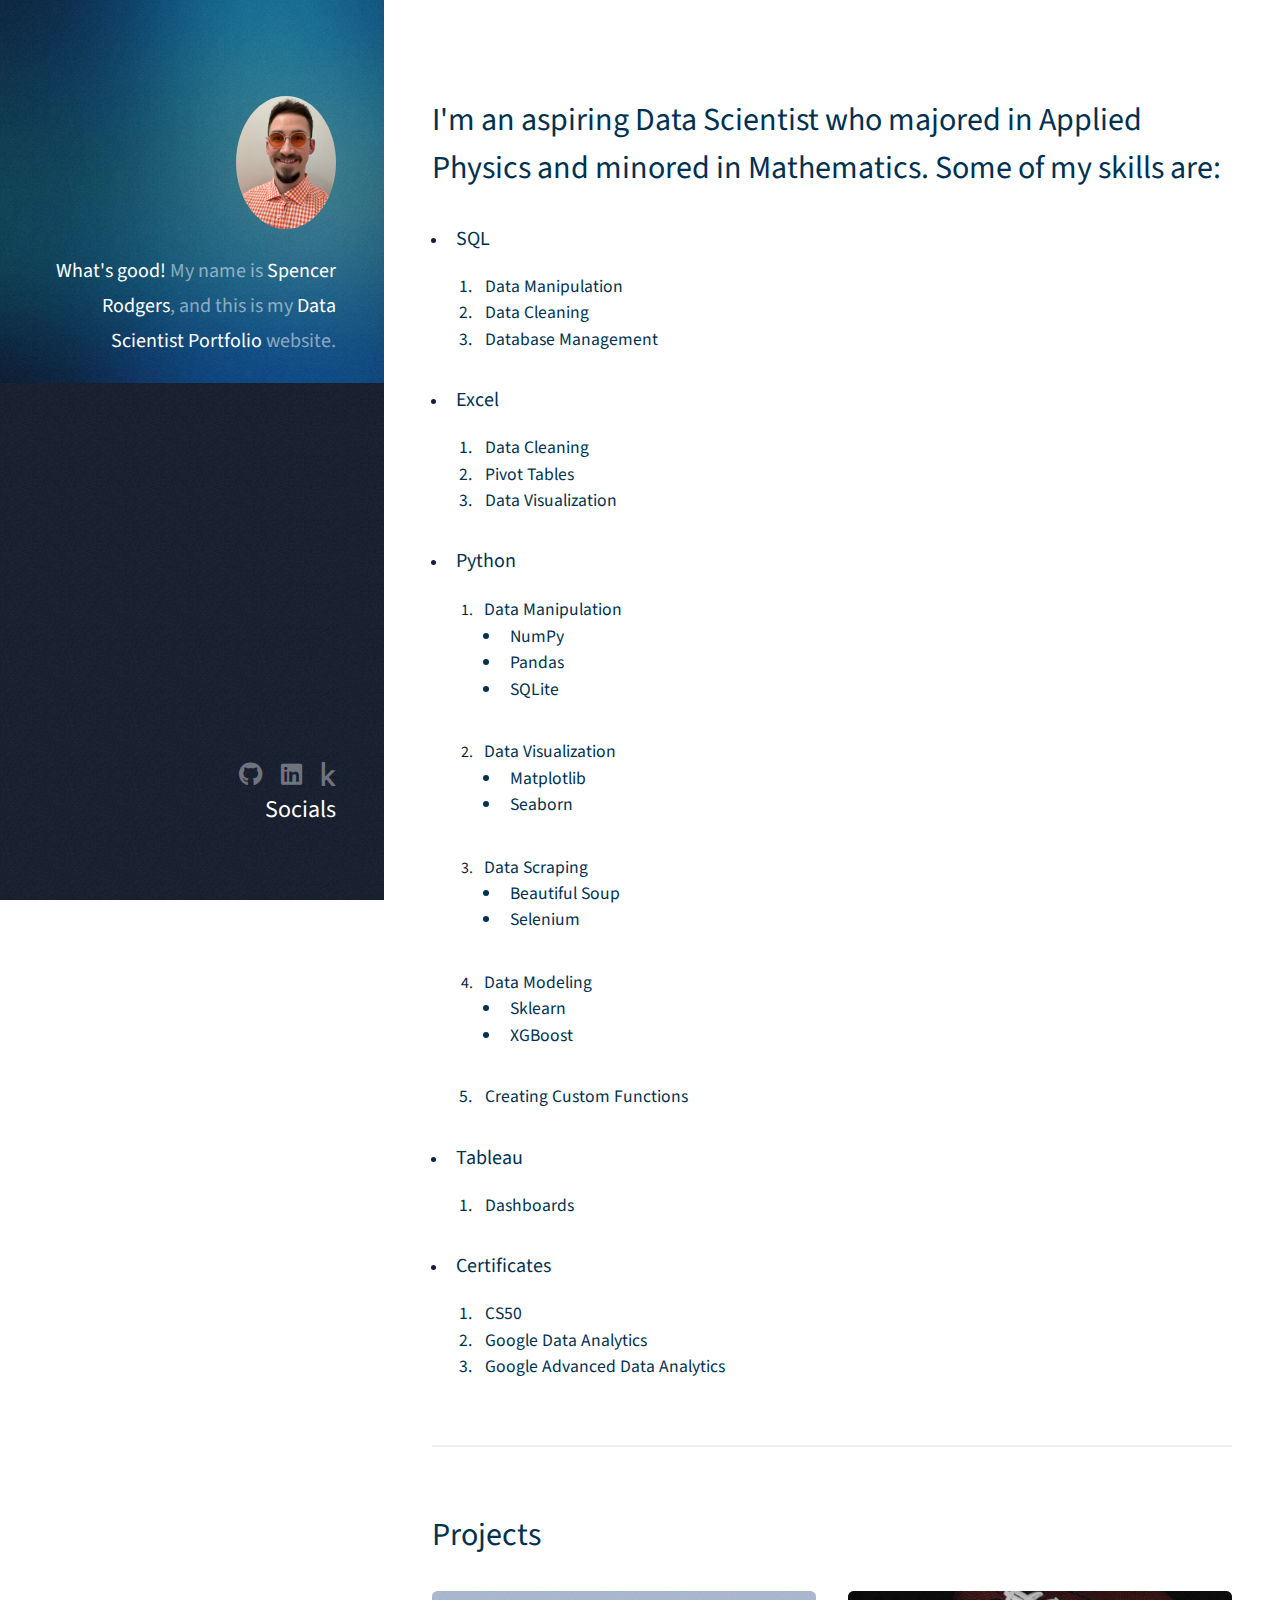
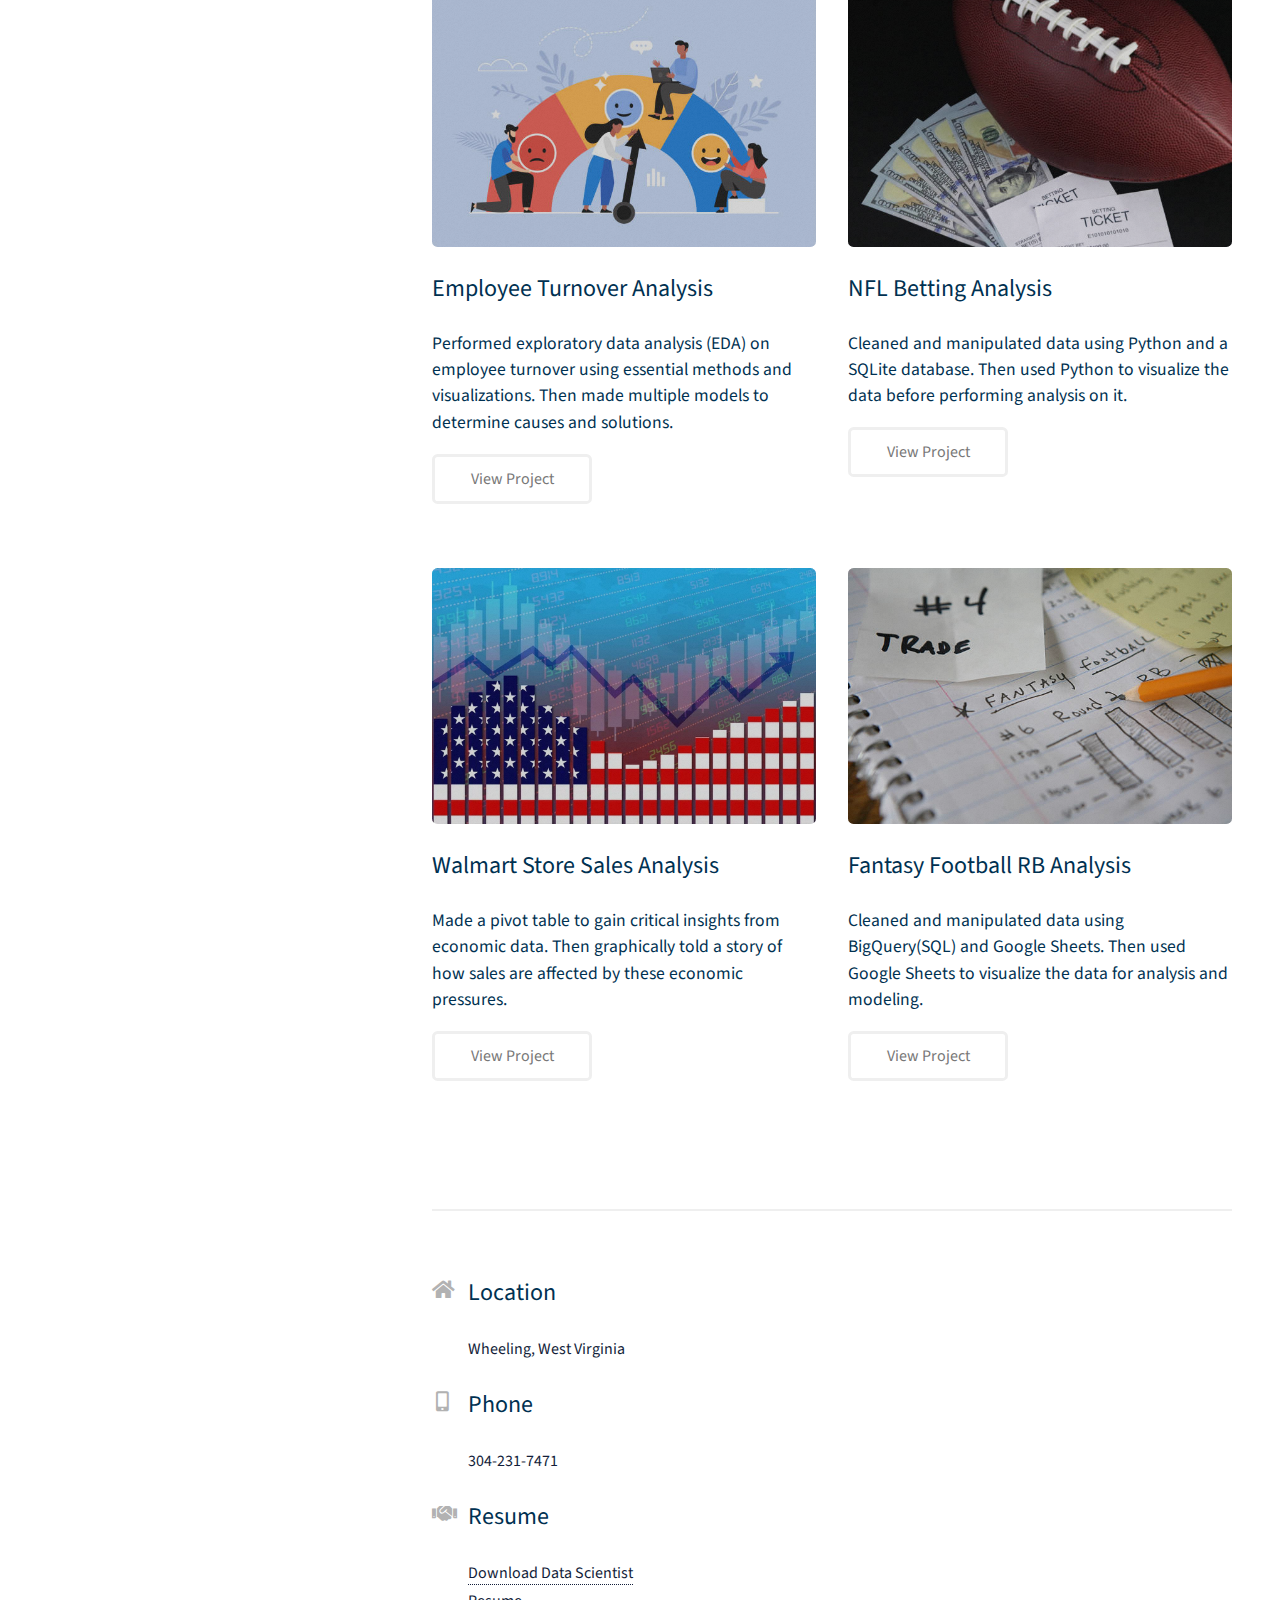
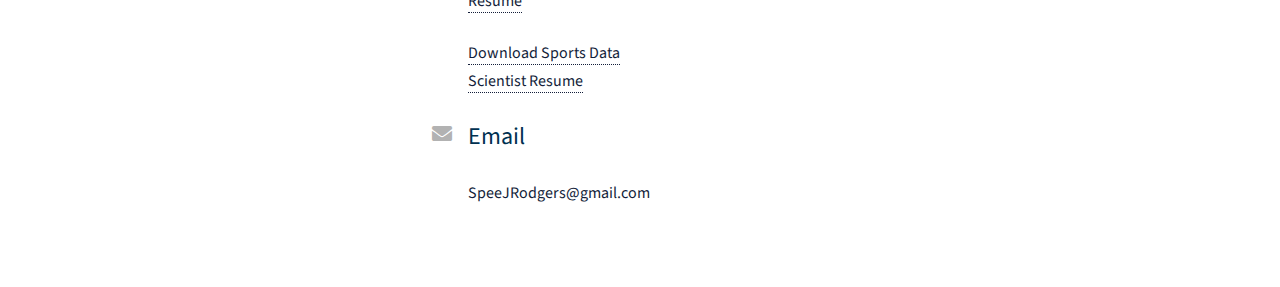
<file: index.html>
<!DOCTYPE HTML>
<!--
	Strata by HTML5 UP
	html5up.net | @ajlkn
	Free for personal and commercial use under the CCA 3.0 license (html5up.net/license)
-->
<html>
	<head>
		<title>Data Scientist Portfolio</title>
		<meta charset="utf-8" />
		<meta name="viewport" content="width=device-width, initial-scale=1, user-scalable=no" />
		<link rel="stylesheet" href="assets/css/main.css" />
	</head>
	<body class="is-preload">

		<!-- Header -->
			<header id="header">
				<div class="inner">
					<a href="#" class="image avatar"><img src="images/Portfolio_Website_Headshot.jpeg" alt="" /></a>
					<h1><strong>What's good!</strong> My name is <strong>Spencer Rodgers</strong>,<br />
					and this is my <strong>Data Scientist<br />
					Portfolio</strong> website.</h1>
				</div>
			</header>

		<!-- Main -->
			<div id="main">

				<!-- One -->
					<section id="one">
						<header class="major">
							<h2>I'm an aspiring Data Scientist who majored in Applied Physics and minored in Mathematics. Some of my skills are:</h2>
						</header>
						<ul>
							<li>
								<h3>SQL</h3>
								<ol>
									<h4>
										<li>Data Manipulation</li>
										<li>Data Cleaning</li>
										<li>Database Management</li>
									</h4>
								</ol>
							</li>
							<li>
								<h3>Excel</h3>
								<ol>
									<h4>
										<li>Data Cleaning</li>
										<li>Pivot Tables</li>
										<li>Data Visualization</li>
									</h4>
								</ol>
							</li>
							<li>
								<h3>Python</h3>
								<ol>
									<li>
										<h4>
											Data Manipulation
											<ul>
												<li>NumPy</li>
												<li>Pandas</li>
												<li>SQLite</li>
											</ul>
										</h4>
									</li>
									<li>
										<h4>
											Data Visualization
											<ul>
												<li>Matplotlib</li>
												<li>Seaborn</li>
											</ul>
										</h4>
									</li>
									<li>
										<h4>
										Data Scraping
											<ul>
												<li>Beautiful Soup</li>
												<li>Selenium</li>
											</ul>
										</h4>
									</li>
									<li>
										<h4>
										Data Modeling
											<ul>
												<li>Sklearn</li>
												<li>XGBoost</li>
											</ul>
										</h4>
									</li>
									<h4>
										<li>Creating Custom Functions</li>
									</h4>
								</ol>
							</li>
							<li>
								<h3>Tableau</h3>
								<ol>
									<h4>
										<li>Dashboards</li>
									</h4>
								</ol>
							</li>
							<li>
								<h3>Certificates</h3>
								<ol>
									<h4>
										<li>CS50</li>
										<li>Google Data Analytics</li>
										<li>Google Advanced Data Analytics</li>
									</h4>
								</ol>
							</li>
						</ul>
					</section>

				<!-- Two -->
					<section id="two">
						<header class="major">
							<h2>Projects</h2>
						</header>
						<div class="row">
							<article class="col-6 col-12-xsmall work-item">
								<a class="image fit"><img src="images/Employee_TO_Project.jpg"></a>
								<h2>Employee Turnover Analysis</h2>
								<p><h4>Performed exploratory data analysis (EDA) on employee turnover using essential methods and visualizations. Then made multiple models to determine causes and solutions.</h4></p>
								<ul class="actions">
									<li><a href="https://github.com/SpeeJRodgers2/PortfolioProjects/blob/main/Google_Advanced_DA_Capstone/Employee_Turnover_Project_README.md" class="button">View Project</a></li>
								</ul>
							</article>
							<article class="col-6 col-12-xsmall work-item">
								<a class="image fit"><img src="images/NFL_Betting.jpg"></a>
								<h2>NFL Betting Analysis</h2>
								<p><h4>Cleaned and manipulated data using Python and a SQLite database. Then used Python to visualize the data before performing analysis on it.</h4></p>
								<ul class="actions">
									<li><a href="https://github.com/SpeeJRodgers2/PortfolioProjects/blob/main/Historical_NFL_Betting_Trends/NFL_Historical_Betting_Trends_Analysis_README.md" class="button">View Project</a></li>
								</ul>
							</article>
							<article class="col-6 col-12-xsmall work-item">
								<a class="image fit"><img src="images/Sales_Data_Project.jpg"></a>
								<h2>Walmart Store Sales Analysis</h2>
								<p><h4>Made a pivot table to gain critical insights from economic data. Then graphically told a story of how sales are affected by these economic pressures.</h4></p>
								<ul class="actions">
									<li><a href="https://github.com/SpeeJRodgers2/PortfolioProjects/blob/main/Walmart_Store_Sales_Analysis/Walmart_Store_Sales_Analysis_README.md" class="button">View Project</a></li>
								</ul>
							</article>
							<article class="col-6 col-12-xsmall work-item">
								<a class="image fit"><img src="images/Fantasy_Football.jpg"></a>
								<h2>Fantasy Football RB Analysis</h2>
								<p><h4>Cleaned and manipulated data using BigQuery(SQL) and Google Sheets. Then used Google Sheets to visualize the data for analysis and modeling.</h4></p>
								<ul class="actions">
									<li><a href="https://github.com/SpeeJRodgers2/PortfolioProjects/blob/main/Historical_Fantasy_RB_Analysis/Historical_Fantasy_RB_Analysis_README.md" class="button">View Project</a></li>
								</ul>
							</article>
						</div>
					</section>

				<!-- Three -->
					<section id="three">
						<div class="row">
							<div class="col-4 col-12-small">
								<ul class="labeled-icons">
									<li>
										<h2>Location</h2>
										<h3 class="icon solid fa-home"><span class="label">Home</span></h3>
										Wheeling, West Virginia
									</li>
									<li>
										<h2>Phone</h2>
										<h3 class="icon solid fa-mobile-alt"><span class="label">Phone</span></h3>
										304-231-7471
									</li>
									<li>
										<h2>Resume</h2>
										<h3 class="icon solid fa-handshake"><span class="label">Home</span></h3>
										<li><a href="assets\Data_Scientist_Resume_V3.pdf" download="SpencerJRodgers_Data_Analyst_Resume">Download Data Scientist Resume</a></li>
										<li><a href="assets\Sports_Data_Scientist_Resume_V1.pdf" download="SpencerJRodgers_Data_Analyst_Resume">Download Sports Data Scientist Resume</a></li>
									</li>
									<li>
									<li>
										<h2>Email</h2>
										<h3 class="icon solid fa-envelope"><span class="label">Email</span></h3>
										SpeeJRodgers@gmail.com
									</li>
								</ul>
							</div>
						</div>
					</section>

				<!-- Four -->
				<!--
					<section id="four">
						<h2>Elements</h2>

						<section>
							<h4>Text</h4>
							<p>This is <b>bold</b> and this is <strong>strong</strong>. This is <i>italic</i> and this is <em>emphasized</em>.
							This is <sup>superscript</sup> text and this is <sub>subscript</sub> text.
							This is <u>underlined</u> and this is code: <code>for (;;) { ... }</code>. Finally, <a href="#">this is a link</a>.</p>
							<hr />
							<header>
								<h4>Heading with a Subtitle</h4>
								<p>Lorem ipsum dolor sit amet nullam id egestas urna aliquam</p>
							</header>
							<p>Nunc lacinia ante nunc ac lobortis. Interdum adipiscing gravida odio porttitor sem non mi integer non faucibus ornare mi ut ante amet placerat aliquet. Volutpat eu sed ante lacinia sapien lorem accumsan varius montes viverra nibh in adipiscing blandit tempus accumsan.</p>
							<header>
								<h5>Heading with a Subtitle</h5>
								<p>Lorem ipsum dolor sit amet nullam id egestas urna aliquam</p>
							</header>
							<p>Nunc lacinia ante nunc ac lobortis. Interdum adipiscing gravida odio porttitor sem non mi integer non faucibus ornare mi ut ante amet placerat aliquet. Volutpat eu sed ante lacinia sapien lorem accumsan varius montes viverra nibh in adipiscing blandit tempus accumsan.</p>
							<hr />
							<h2>Heading Level 2</h2>
							<h3>Heading Level 3</h3>
							<h4>Heading Level 4</h4>
							<h5>Heading Level 5</h5>
							<h6>Heading Level 6</h6>
							<hr />
							<h5>Blockquote</h5>
							<blockquote>Fringilla nisl. Donec accumsan interdum nisi, quis tincidunt felis sagittis eget tempus euismod. Vestibulum ante ipsum primis in faucibus vestibulum. Blandit adipiscing eu felis iaculis volutpat ac adipiscing accumsan faucibus. Vestibulum ante ipsum primis in faucibus lorem ipsum dolor sit amet nullam adipiscing eu felis.</blockquote>
							<h5>Preformatted</h5>
							<pre><code>i = 0;

while (!deck.isInOrder()) {
print 'Iteration ' + i;
deck.shuffle();
i++;
}

print 'It took ' + i + ' iterations to sort the deck.';</code></pre>
						</section>

						<section>
							<h4>Lists</h4>
							<div class="row">
								<div class="col-6 col-12-xsmall">
									<h5>Unordered</h5>
									<ul>
										<li>Dolor pulvinar etiam magna etiam.</li>
										<li>Sagittis adipiscing lorem eleifend.</li>
										<li>Felis enim feugiat dolore viverra.</li>
									</ul>
									<h5>Alternate</h5>
									<ul class="alt">
										<li>Dolor pulvinar etiam magna etiam.</li>
										<li>Sagittis adipiscing lorem eleifend.</li>
										<li>Felis enim feugiat dolore viverra.</li>
									</ul>
								</div>
								<div class="col-6 col-12-xsmall">
									<h5>Ordered</h5>
									<ol>
										<li>Dolor pulvinar etiam magna etiam.</li>
										<li>Etiam vel felis at lorem sed viverra.</li>
										<li>Felis enim feugiat dolore viverra.</li>
										<li>Dolor pulvinar etiam magna etiam.</li>
										<li>Etiam vel felis at lorem sed viverra.</li>
										<li>Felis enim feugiat dolore viverra.</li>
									</ol>
									<h5>Icons</h5>
									<ul class="icons">
										<li><a href="#" class="icon brands fa-twitter"><span class="label">Twitter</span></a></li>
										<li><a href="#" class="icon brands fa-facebook-f"><span class="label">Facebook</span></a></li>
										<li><a href="#" class="icon brands fa-instagram"><span class="label">Instagram</span></a></li>
										<li><a href="#" class="icon brands fa-github"><span class="label">Github</span></a></li>
										<li><a href="#" class="icon brands fa-dribbble"><span class="label">Dribbble</span></a></li>
										<li><a href="#" class="icon brands fa-tumblr"><span class="label">Tumblr</span></a></li>
									</ul>
								</div>
							</div>
							<h5>Actions</h5>
							<ul class="actions">
								<li><a href="#" class="button primary">Default</a></li>
								<li><a href="#" class="button">Default</a></li>
							</ul>
							<ul class="actions small">
								<li><a href="#" class="button primary small">Small</a></li>
								<li><a href="#" class="button small">Small</a></li>
							</ul>
							<div class="row">
								<div class="col-6 col-12-small">
									<ul class="actions stacked">
										<li><a href="#" class="button primary">Default</a></li>
										<li><a href="#" class="button">Default</a></li>
									</ul>
								</div>
								<div class="col-6 col-12-small">
									<ul class="actions stacked">
										<li><a href="#" class="button primary small">Small</a></li>
										<li><a href="#" class="button small">Small</a></li>
									</ul>
								</div>
								<div class="col-6 col-12-small">
									<ul class="actions stacked">
										<li><a href="#" class="button primary fit">Default</a></li>
										<li><a href="#" class="button fit">Default</a></li>
									</ul>
								</div>
								<div class="col-6 col-12-small">
									<ul class="actions stacked">
										<li><a href="#" class="button primary small fit">Small</a></li>
										<li><a href="#" class="button small fit">Small</a></li>
									</ul>
								</div>
							</div>
						</section>

						<section>
							<h4>Table</h4>
							<h5>Default</h5>
							<div class="table-wrapper">
								<table>
									<thead>
										<tr>
											<th>Name</th>
											<th>Description</th>
											<th>Price</th>
										</tr>
									</thead>
									<tbody>
										<tr>
											<td>Item One</td>
											<td>Ante turpis integer aliquet porttitor.</td>
											<td>29.99</td>
										</tr>
										<tr>
											<td>Item Two</td>
											<td>Vis ac commodo adipiscing arcu aliquet.</td>
											<td>19.99</td>
										</tr>
										<tr>
											<td>Item Three</td>
											<td> Morbi faucibus arcu accumsan lorem.</td>
											<td>29.99</td>
										</tr>
										<tr>
											<td>Item Four</td>
											<td>Vitae integer tempus condimentum.</td>
											<td>19.99</td>
										</tr>
										<tr>
											<td>Item Five</td>
											<td>Ante turpis integer aliquet porttitor.</td>
											<td>29.99</td>
										</tr>
									</tbody>
									<tfoot>
										<tr>
											<td colspan="2"></td>
											<td>100.00</td>
										</tr>
									</tfoot>
								</table>
							</div>

							<h5>Alternate</h5>
							<div class="table-wrapper">
								<table class="alt">
									<thead>
										<tr>
											<th>Name</th>
											<th>Description</th>
											<th>Price</th>
										</tr>
									</thead>
									<tbody>
										<tr>
											<td>Item One</td>
											<td>Ante turpis integer aliquet porttitor.</td>
											<td>29.99</td>
										</tr>
										<tr>
											<td>Item Two</td>
											<td>Vis ac commodo adipiscing arcu aliquet.</td>
											<td>19.99</td>
										</tr>
										<tr>
											<td>Item Three</td>
											<td> Morbi faucibus arcu accumsan lorem.</td>
											<td>29.99</td>
										</tr>
										<tr>
											<td>Item Four</td>
											<td>Vitae integer tempus condimentum.</td>
											<td>19.99</td>
										</tr>
										<tr>
											<td>Item Five</td>
											<td>Ante turpis integer aliquet porttitor.</td>
											<td>29.99</td>
										</tr>
									</tbody>
									<tfoot>
										<tr>
											<td colspan="2"></td>
											<td>100.00</td>
										</tr>
									</tfoot>
								</table>
							</div>
						</section>

						<section>
							<h4>Buttons</h4>
							<ul class="actions">
								<li><a href="#" class="button primary">Primary</a></li>
								<li><a href="#" class="button">Default</a></li>
							</ul>
							<ul class="actions">
								<li><a href="#" class="button large">Large</a></li>
								<li><a href="#" class="button">Default</a></li>
								<li><a href="#" class="button small">Small</a></li>
							</ul>
							<ul class="actions fit">
								<li><a href="#" class="button primary fit">Fit</a></li>
								<li><a href="#" class="button fit">Fit</a></li>
							</ul>
							<ul class="actions fit small">
								<li><a href="#" class="button primary fit small">Fit + Small</a></li>
								<li><a href="#" class="button fit small">Fit + Small</a></li>
							</ul>
							<ul class="actions">
								<li><a href="#" class="button primary icon solid fa-download">Icon</a></li>
								<li><a href="#" class="button icon solid fa-download">Icon</a></li>
							</ul>
							<ul class="actions">
								<li><span class="button primary disabled">Primary</span></li>
								<li><span class="button disabled">Default</span></li>
							</ul>
						</section>

						<section>
							<h4>Form</h4>
							<form method="post" action="#">
								<div class="row gtr-uniform gtr-50">
									<div class="col-6 col-12-xsmall">
										<input type="text" name="demo-name" id="demo-name" value="" placeholder="Name" />
									</div>
									<div class="col-6 col-12-xsmall">
										<input type="email" name="demo-email" id="demo-email" value="" placeholder="Email" />
									</div>
									<div class="col-12">
										<select name="demo-category" id="demo-category">
											<option value="">- Category -</option>
											<option value="1">Manufacturing</option>
											<option value="1">Shipping</option>
											<option value="1">Administration</option>
											<option value="1">Human Resources</option>
										</select>
									</div>
									<div class="col-4 col-12-small">
										<input type="radio" id="demo-priority-low" name="demo-priority" checked>
										<label for="demo-priority-low">Low Priority</label>
									</div>
									<div class="col-4 col-12-small">
										<input type="radio" id="demo-priority-normal" name="demo-priority">
										<label for="demo-priority-normal">Normal Priority</label>
									</div>
									<div class="col-4 col-12-small">
										<input type="radio" id="demo-priority-high" name="demo-priority">
										<label for="demo-priority-high">High Priority</label>
									</div>
									<div class="col-6 col-12-small">
										<input type="checkbox" id="demo-copy" name="demo-copy">
										<label for="demo-copy">Email me a copy of this message</label>
									</div>
									<div class="col-6 col-12-small">
										<input type="checkbox" id="demo-human" name="demo-human" checked>
										<label for="demo-human">I am a human and not a robot</label>
									</div>
									<div class="col-12">
										<textarea name="demo-message" id="demo-message" placeholder="Enter your message" rows="6"></textarea>
									</div>
									<div class="col-12">
										<ul class="actions">
											<li><input type="submit" value="Send Message" class="primary" /></li>
											<li><input type="reset" value="Reset" /></li>
										</ul>
									</div>
								</div>
							</form>
						</section>

						<section>
							<h4>Image</h4>
							<h5>Fit</h5>
							<div class="box alt">
								<div class="row gtr-50 gtr-uniform">
									<div class="col-12"><span class="image fit"><img src="images/fulls/05.jpg" alt="" /></span></div>
									<div class="col-4"><span class="image fit"><img src="images/thumbs/01.jpg" alt="" /></span></div>
									<div class="col-4"><span class="image fit"><img src="images/thumbs/02.jpg" alt="" /></span></div>
									<div class="col-4"><span class="image fit"><img src="images/thumbs/03.jpg" alt="" /></span></div>
									<div class="col-4"><span class="image fit"><img src="images/thumbs/04.jpg" alt="" /></span></div>
									<div class="col-4"><span class="image fit"><img src="images/thumbs/05.jpg" alt="" /></span></div>
									<div class="col-4"><span class="image fit"><img src="images/thumbs/06.jpg" alt="" /></span></div>
									<div class="col-4"><span class="image fit"><img src="images/thumbs/03.jpg" alt="" /></span></div>
									<div class="col-4"><span class="image fit"><img src="images/thumbs/02.jpg" alt="" /></span></div>
									<div class="col-4"><span class="image fit"><img src="images/thumbs/01.jpg" alt="" /></span></div>
								</div>
							</div>
							<h5>Left &amp; Right</h5>
							<p><span class="image left"><img src="images/avatar.jpg" alt="" /></span>Fringilla nisl. Donec accumsan interdum nisi, quis tincidunt felis sagittis eget. tempus euismod. Vestibulum ante ipsum primis in faucibus vestibulum. Blandit adipiscing eu felis iaculis volutpat ac adipiscing accumsan eu faucibus. Integer ac pellentesque praesent tincidunt felis sagittis eget. tempus euismod. Vestibulum ante ipsum primis in faucibus vestibulum. Blandit adipiscing eu felis iaculis volutpat ac adipiscing accumsan eu faucibus. Integer ac pellentesque praesent. Donec accumsan interdum nisi, quis tincidunt felis sagittis eget. tempus euismod. Vestibulum ante ipsum primis in faucibus vestibulum. Blandit adipiscing eu felis iaculis volutpat ac adipiscing accumsan eu faucibus. Integer ac pellentesque praesent tincidunt felis sagittis eget. tempus euismod. Vestibulum ante ipsum primis in faucibus vestibulum. Blandit adipiscing eu felis iaculis volutpat ac adipiscing accumsan eu faucibus. Integer ac pellentesque praesent.</p>
							<p><span class="image right"><img src="images/avatar.jpg" alt="" /></span>Fringilla nisl. Donec accumsan interdum nisi, quis tincidunt felis sagittis eget. tempus euismod. Vestibulum ante ipsum primis in faucibus vestibulum. Blandit adipiscing eu felis iaculis volutpat ac adipiscing accumsan eu faucibus. Integer ac pellentesque praesent tincidunt felis sagittis eget. tempus euismod. Vestibulum ante ipsum primis in faucibus vestibulum. Blandit adipiscing eu felis iaculis volutpat ac adipiscing accumsan eu faucibus. Integer ac pellentesque praesent. Donec accumsan interdum nisi, quis tincidunt felis sagittis eget. tempus euismod. Vestibulum ante ipsum primis in faucibus vestibulum. Blandit adipiscing eu felis iaculis volutpat ac adipiscing accumsan eu faucibus. Integer ac pellentesque praesent tincidunt felis sagittis eget. tempus euismod. Vestibulum ante ipsum primis in faucibus vestibulum. Blandit adipiscing eu felis iaculis volutpat ac adipiscing accumsan eu faucibus. Integer ac pellentesque praesent.</p>
						</section>

					</section>
				-->

			</div>

		<!-- Footer -->
			<footer id="footer">
				<div class="inner">
					<ul class="icons">
						<li><a href="https://github.com/SpeeJRodgers2" class="icon brands fa-github"><span class="label">Github</span></a></li>
						<li><a href="https://www.linkedin.com/in/spencer-rodgers-716179254/" class="icon brands fa-linkedin"><span class="label">LinkedIn</span></a></li>
						<li><a href="#" class="icon brands fa-kaggle"><span class="label">Kaggle</span></a></li>
					</ul>
					<h2><strong>Socials</strong></h2>
				</div>
			</footer>

		<!-- Scripts -->
			<script src="assets/js/jquery.min.js"></script>
			<script src="assets/js/jquery.poptrox.min.js"></script>
			<script src="assets/js/browser.min.js"></script>
			<script src="assets/js/breakpoints.min.js"></script>
			<script src="assets/js/util.js"></script>
			<script src="assets/js/main.js"></script>

	</body>
</html>
</file>
<file: assets/css/main.css>
@import url("fontawesome-all.min.css");
@import url("https://fonts.googleapis.com/css?family=Source+Sans+Pro:400,400italic");

/*
	Strata by HTML5 UP
	html5up.net | @ajlkn
	Free for personal and commercial use under the CCA 3.0 license (html5up.net/license)
*/

html, body, div, span, applet, object,
iframe, h1, h2, h3, h4, h5, h6, p, blockquote,
pre, a, abbr, acronym, address, big, cite,
code, del, dfn, em, img, ins, kbd, q, s, samp,
small, strike, strong, sub, sup, tt, var, b,
u, i, center, dl, dt, dd, ol, ul, li, fieldset,
form, label, legend, table, caption, tbody,
tfoot, thead, tr, th, td, article, aside,
canvas, details, embed, figure, figcaption,
footer, header, hgroup, menu, nav, output, ruby,
section, summary, time, mark, audio, video {
	margin: 0;
	padding: 0;
	border: 0;
	font-size: 100%;
	font: inherit;
	vertical-align: baseline;}

article, aside, details, figcaption, figure,
footer, header, hgroup, menu, nav, section {
	display: block;}

body {
	line-height: 1;
}

ol, ul {
	list-style: none;
}

blockquote, q {
	quotes: none;
}

	blockquote:before, blockquote:after, q:before, q:after {
		content: '';
		content: none;
	}

table {
	border-collapse: collapse;
	border-spacing: 0;
}

body {
	-webkit-text-size-adjust: none;
}

mark {
	background-color: transparent;
	color: inherit;
}

input::-moz-focus-inner {
	border: 0;
	padding: 0;
}

input, select, textarea {
	-moz-appearance: none;
	-webkit-appearance: none;
	-ms-appearance: none;
	appearance: none;
}

/* Basic */

	html {
		box-sizing: border-box;
	}

	*, *:before, *:after {
		box-sizing: inherit;
	}

	body {
		background: #fff;
	}

		body.is-preload *, body.is-preload *:before, body.is-preload *:after {
			-moz-animation: none !important;
			-webkit-animation: none !important;
			-ms-animation: none !important;
			animation: none !important;
			-moz-transition: none !important;
			-webkit-transition: none !important;
			-ms-transition: none !important;
			transition: none !important;
		}

	body, input, select, textarea {
		color: #131e3a;
		font-family: "Source Sans Pro", Helvetica, sans-serif;
		font-size: 16pt;
		font-weight: 400;
		line-height: 1.75em;
	}

	a {
		-moz-transition: color 0.2s ease-in-out, border-color 0.2s ease-in-out;
		-webkit-transition: color 0.2s ease-in-out, border-color 0.2s ease-in-out;
		-ms-transition: color 0.2s ease-in-out, border-color 0.2s ease-in-out;
		transition: color 0.2s ease-in-out, border-color 0.2s ease-in-out;
		border-bottom: dotted 1px;
		color: #01bfff;
		text-decoration: none;
	}

		a:hover {
			border-bottom-color: transparent;
			color: #01bfff !important;
			text-decoration: none;
		}

	strong, b {
		color: #fffff7;
		font-weight: 400;
	}

	em, i {
		font-style: italic;
	}

	p {
		margin: 0 0 2em 0;
	}

	h1, h2, h3, h4, h5, h6 {
		color: #003151;
		font-weight: 400;
		line-height: 1em;
		margin: 0 0 1em 0;
	}

		h1 a, h2 a, h3 a, h4 a, h5 a, h6 a {
			color: inherit;
			text-decoration: none;
		}

	h1 {
		font-size: 2em;
		line-height: 1.5em;
	}

	h2 {
		font-size: 1.5em;
		line-height: 1.5em;
	}

	h3 {
		font-size: 1.25em;
		line-height: 1.5em;
	}

	h4 {
		font-size: 1.1em;
		line-height: 1.5em;
	}

	h5 {
		font-size: 0.9em;
		line-height: 1.5em;
	}

	h6 {
		font-size: 0.7em;
		line-height: 1.5em;
	}

	sub {
		font-size: 0.8em;
		position: relative;
		top: 0.5em;
	}

	sup {
		font-size: 0.8em;
		position: relative;
		top: -0.5em;
	}

	hr {
		border: 0;
		border-bottom: solid 2px #efefef;
		margin: 2em 0;
	}

		hr.major {
			margin: 3em 0;
		}

	blockquote {
		border-left: solid 6px #efefef;
		font-style: italic;
		margin: 0 0 2em 0;
		padding: 0.5em 0 0.5em 1.5em;
	}

	code {
		background: #f7f7f7;
		border-radius: 0.35em;
		border: solid 2px #efefef;
		font-family: "Courier New", monospace;
		font-size: 0.9em;
		margin: 0 0.25em;
		padding: 0.25em 0.65em;
	}

	pre {
		-webkit-overflow-scrolling: touch;
		font-family: "Courier New", monospace;
		font-size: 0.9em;
		margin: 0 0 2em 0;
	}

		pre code {
			display: block;
			line-height: 1.75em;
			padding: 1em 1.5em;
			overflow-x: auto;
		}

	.align-left {
		text-align: left;
	}

	.align-center {
		text-align: center;
	}

	.align-right {
		text-align: right;
	}

/* Container */

	.container {
		margin: 0 auto;
		max-width: calc(100% - 4em);
		width: 100%;
	}

		.container.xsmall {
			width: 25%;
		}

		.container.small {
			width: 50%;
		}

		.container.medium {
			width: 75%;
		}

		.container.large {
			width: 125%;
		}

		.container.xlarge {
			width: 150%;
		}

		.container.max {
			width: 100%;
		}

		@media screen and (max-width: 980px) {

			.container {
				width: 100% !important;
				max-width: 100% !important;
			}

		}

		@media screen and (max-width: 480px) {

			.container {
				max-width: calc(100% - 3em);
			}

		}

/* Row */

	.row {
		display: flex;
		flex-wrap: wrap;
		box-sizing: border-box;
		align-items: stretch;
	}

		.row > * {
			box-sizing: border-box;
		}

		.row.gtr-uniform > * > :last-child {
			margin-bottom: 0;
		}

		.row.aln-left {
			justify-content: flex-start;
		}

		.row.aln-center {
			justify-content: center;
		}

		.row.aln-right {
			justify-content: flex-end;
		}

		.row.aln-top {
			align-items: flex-start;
		}

		.row.aln-middle {
			align-items: center;
		}

		.row.aln-bottom {
			align-items: flex-end;
		}

		.row > .imp {
			order: -1;
		}

		.row > .col-1 {
			width: 8.33333%;
		}

		.row > .off-1 {
			margin-left: 8.33333%;
		}

		.row > .col-2 {
			width: 16.66667%;
		}

		.row > .off-2 {
			margin-left: 16.66667%;
		}

		.row > .col-3 {
			width: 25%;
		}

		.row > .off-3 {
			margin-left: 25%;
		}

		.row > .col-4 {
			width: 33.33333%;
		}

		.row > .off-4 {
			margin-left: 33.33333%;
		}

		.row > .col-5 {
			width: 41.66667%;
		}

		.row > .off-5 {
			margin-left: 41.66667%;
		}

		.row > .col-6 {
			width: 50%;
		}

		.row > .off-6 {
			margin-left: 50%;
		}

		.row > .col-7 {
			width: 58.33333%;
		}

		.row > .off-7 {
			margin-left: 58.33333%;
		}

		.row > .col-8 {
			width: 66.66667%;
		}

		.row > .off-8 {
			margin-left: 66.66667%;
		}

		.row > .col-9 {
			width: 75%;
		}

		.row > .off-9 {
			margin-left: 75%;
		}

		.row > .col-10 {
			width: 83.33333%;
		}

		.row > .off-10 {
			margin-left: 83.33333%;
		}

		.row > .col-11 {
			width: 91.66667%;
		}

		.row > .off-11 {
			margin-left: 91.66667%;
		}

		.row > .col-12 {
			width: 100%;
		}

		.row > .off-12 {
			margin-left: 100%;
		}

		.row.gtr-0 {
			margin-top: 0;
			margin-left: 0em;
		}

			.row.gtr-0 > * {
				padding: 0 0 0 0em;
			}

			.row.gtr-0.gtr-uniform {
				margin-top: 0em;
			}

				.row.gtr-0.gtr-uniform > * {
					padding-top: 0em;
				}

		.row.gtr-25 {
			margin-top: 0;
			margin-left: -0.625em;
		}

			.row.gtr-25 > * {
				padding: 0 0 0 0.625em;
			}

			.row.gtr-25.gtr-uniform {
				margin-top: -0.625em;
			}

				.row.gtr-25.gtr-uniform > * {
					padding-top: 0.625em;
				}

		.row.gtr-50 {
			margin-top: 0;
			margin-left: -1.25em;
		}

			.row.gtr-50 > * {
				padding: 0 0 0 1.25em;
			}

			.row.gtr-50.gtr-uniform {
				margin-top: -1.25em;
			}

				.row.gtr-50.gtr-uniform > * {
					padding-top: 1.25em;
				}

		.row {
			margin-top: 0;
			margin-left: -2.5em;
		}

			.row > * {
				padding: 0 0 0 2.5em;
			}

			.row.gtr-uniform {
				margin-top: -2.5em;
			}

				.row.gtr-uniform > * {
					padding-top: 2.5em;
				}

		.row.gtr-150 {
			margin-top: 0;
			margin-left: -3.75em;
		}

			.row.gtr-150 > * {
				padding: 0 0 0 3.75em;
			}

			.row.gtr-150.gtr-uniform {
				margin-top: -3.75em;
			}

				.row.gtr-150.gtr-uniform > * {
					padding-top: 3.75em;
				}

		.row.gtr-200 {
			margin-top: 0;
			margin-left: -5em;
		}

			.row.gtr-200 > * {
				padding: 0 0 0 5em;
			}

			.row.gtr-200.gtr-uniform {
				margin-top: -5em;
			}

				.row.gtr-200.gtr-uniform > * {
					padding-top: 5em;
				}

		@media screen and (max-width: 1800px) {

			.row {
				display: flex;
				flex-wrap: wrap;
				box-sizing: border-box;
				align-items: stretch;
			}

				.row > * {
					box-sizing: border-box;
				}

				.row.gtr-uniform > * > :last-child {
					margin-bottom: 0;
				}

				.row.aln-left {
					justify-content: flex-start;
				}

				.row.aln-center {
					justify-content: center;
				}

				.row.aln-right {
					justify-content: flex-end;
				}

				.row.aln-top {
					align-items: flex-start;
				}

				.row.aln-middle {
					align-items: center;
				}

				.row.aln-bottom {
					align-items: flex-end;
				}

				.row > .imp-xlarge {
					order: -1;
				}

				.row > .col-1-xlarge {
					width: 8.33333%;
				}

				.row > .off-1-xlarge {
					margin-left: 8.33333%;
				}

				.row > .col-2-xlarge {
					width: 16.66667%;
				}

				.row > .off-2-xlarge {
					margin-left: 16.66667%;
				}

				.row > .col-3-xlarge {
					width: 25%;
				}

				.row > .off-3-xlarge {
					margin-left: 25%;
				}

				.row > .col-4-xlarge {
					width: 33.33333%;
				}

				.row > .off-4-xlarge {
					margin-left: 33.33333%;
				}

				.row > .col-5-xlarge {
					width: 41.66667%;
				}

				.row > .off-5-xlarge {
					margin-left: 41.66667%;
				}

				.row > .col-6-xlarge {
					width: 50%;
				}

				.row > .off-6-xlarge {
					margin-left: 50%;
				}

				.row > .col-7-xlarge {
					width: 58.33333%;
				}

				.row > .off-7-xlarge {
					margin-left: 58.33333%;
				}

				.row > .col-8-xlarge {
					width: 66.66667%;
				}

				.row > .off-8-xlarge {
					margin-left: 66.66667%;
				}

				.row > .col-9-xlarge {
					width: 75%;
				}

				.row > .off-9-xlarge {
					margin-left: 75%;
				}

				.row > .col-10-xlarge {
					width: 83.33333%;
				}

				.row > .off-10-xlarge {
					margin-left: 83.33333%;
				}

				.row > .col-11-xlarge {
					width: 91.66667%;
				}

				.row > .off-11-xlarge {
					margin-left: 91.66667%;
				}

				.row > .col-12-xlarge {
					width: 100%;
				}

				.row > .off-12-xlarge {
					margin-left: 100%;
				}

				.row.gtr-0 {
					margin-top: 0;
					margin-left: 0em;
				}

					.row.gtr-0 > * {
						padding: 0 0 0 0em;
					}

					.row.gtr-0.gtr-uniform {
						margin-top: 0em;
					}

						.row.gtr-0.gtr-uniform > * {
							padding-top: 0em;
						}

				.row.gtr-25 {
					margin-top: 0;
					margin-left: -0.625em;
				}

					.row.gtr-25 > * {
						padding: 0 0 0 0.625em;
					}

					.row.gtr-25.gtr-uniform {
						margin-top: -0.625em;
					}

						.row.gtr-25.gtr-uniform > * {
							padding-top: 0.625em;
						}

				.row.gtr-50 {
					margin-top: 0;
					margin-left: -1.25em;
				}

					.row.gtr-50 > * {
						padding: 0 0 0 1.25em;
					}

					.row.gtr-50.gtr-uniform {
						margin-top: -1.25em;
					}

						.row.gtr-50.gtr-uniform > * {
							padding-top: 1.25em;
						}

				.row {
					margin-top: 0;
					margin-left: -2.5em;
				}

					.row > * {
						padding: 0 0 0 2.5em;
					}

					.row.gtr-uniform {
						margin-top: -2.5em;
					}

						.row.gtr-uniform > * {
							padding-top: 2.5em;
						}

				.row.gtr-150 {
					margin-top: 0;
					margin-left: -3.75em;
				}

					.row.gtr-150 > * {
						padding: 0 0 0 3.75em;
					}

					.row.gtr-150.gtr-uniform {
						margin-top: -3.75em;
					}

						.row.gtr-150.gtr-uniform > * {
							padding-top: 3.75em;
						}

				.row.gtr-200 {
					margin-top: 0;
					margin-left: -5em;
				}

					.row.gtr-200 > * {
						padding: 0 0 0 5em;
					}

					.row.gtr-200.gtr-uniform {
						margin-top: -5em;
					}

						.row.gtr-200.gtr-uniform > * {
							padding-top: 5em;
						}

		}

		@media screen and (max-width: 1280px) {

			.row {
				display: flex;
				flex-wrap: wrap;
				box-sizing: border-box;
				align-items: stretch;
			}

				.row > * {
					box-sizing: border-box;
				}

				.row.gtr-uniform > * > :last-child {
					margin-bottom: 0;
				}

				.row.aln-left {
					justify-content: flex-start;
				}

				.row.aln-center {
					justify-content: center;
				}

				.row.aln-right {
					justify-content: flex-end;
				}

				.row.aln-top {
					align-items: flex-start;
				}

				.row.aln-middle {
					align-items: center;
				}

				.row.aln-bottom {
					align-items: flex-end;
				}

				.row > .imp-large {
					order: -1;
				}

				.row > .col-1-large {
					width: 8.33333%;
				}

				.row > .off-1-large {
					margin-left: 8.33333%;
				}

				.row > .col-2-large {
					width: 16.66667%;
				}

				.row > .off-2-large {
					margin-left: 16.66667%;
				}

				.row > .col-3-large {
					width: 25%;
				}

				.row > .off-3-large {
					margin-left: 25%;
				}

				.row > .col-4-large {
					width: 33.33333%;
				}

				.row > .off-4-large {
					margin-left: 33.33333%;
				}

				.row > .col-5-large {
					width: 41.66667%;
				}

				.row > .off-5-large {
					margin-left: 41.66667%;
				}

				.row > .col-6-large {
					width: 50%;
				}

				.row > .off-6-large {
					margin-left: 50%;
				}

				.row > .col-7-large {
					width: 58.33333%;
				}

				.row > .off-7-large {
					margin-left: 58.33333%;
				}

				.row > .col-8-large {
					width: 66.66667%;
				}

				.row > .off-8-large {
					margin-left: 66.66667%;
				}

				.row > .col-9-large {
					width: 75%;
				}

				.row > .off-9-large {
					margin-left: 75%;
				}

				.row > .col-10-large {
					width: 83.33333%;
				}

				.row > .off-10-large {
					margin-left: 83.33333%;
				}

				.row > .col-11-large {
					width: 91.66667%;
				}

				.row > .off-11-large {
					margin-left: 91.66667%;
				}

				.row > .col-12-large {
					width: 100%;
				}

				.row > .off-12-large {
					margin-left: 100%;
				}

				.row.gtr-0 {
					margin-top: 0;
					margin-left: 0em;
				}

					.row.gtr-0 > * {
						padding: 0 0 0 0em;
					}

					.row.gtr-0.gtr-uniform {
						margin-top: 0em;
					}

						.row.gtr-0.gtr-uniform > * {
							padding-top: 0em;
						}

				.row.gtr-25 {
					margin-top: 0;
					margin-left: -0.5em;
				}

					.row.gtr-25 > * {
						padding: 0 0 0 0.5em;
					}

					.row.gtr-25.gtr-uniform {
						margin-top: -0.5em;
					}

						.row.gtr-25.gtr-uniform > * {
							padding-top: 0.5em;
						}

				.row.gtr-50 {
					margin-top: 0;
					margin-left: -1em;
				}

					.row.gtr-50 > * {
						padding: 0 0 0 1em;
					}

					.row.gtr-50.gtr-uniform {
						margin-top: -1em;
					}

						.row.gtr-50.gtr-uniform > * {
							padding-top: 1em;
						}

				.row {
					margin-top: 0;
					margin-left: -2em;
				}

					.row > * {
						padding: 0 0 0 2em;
					}

					.row.gtr-uniform {
						margin-top: -2em;
					}

						.row.gtr-uniform > * {
							padding-top: 2em;
						}

				.row.gtr-150 {
					margin-top: 0;
					margin-left: -3em;
				}

					.row.gtr-150 > * {
						padding: 0 0 0 3em;
					}

					.row.gtr-150.gtr-uniform {
						margin-top: -3em;
					}

						.row.gtr-150.gtr-uniform > * {
							padding-top: 3em;
						}

				.row.gtr-200 {
					margin-top: 0;
					margin-left: -4em;
				}

					.row.gtr-200 > * {
						padding: 0 0 0 4em;
					}

					.row.gtr-200.gtr-uniform {
						margin-top: -4em;
					}

						.row.gtr-200.gtr-uniform > * {
							padding-top: 4em;
						}

		}

		@media screen and (max-width: 980px) {

			.row {
				display: flex;
				flex-wrap: wrap;
				box-sizing: border-box;
				align-items: stretch;
			}

				.row > * {
					box-sizing: border-box;
				}

				.row.gtr-uniform > * > :last-child {
					margin-bottom: 0;
				}

				.row.aln-left {
					justify-content: flex-start;
				}

				.row.aln-center {
					justify-content: center;
				}

				.row.aln-right {
					justify-content: flex-end;
				}

				.row.aln-top {
					align-items: flex-start;
				}

				.row.aln-middle {
					align-items: center;
				}

				.row.aln-bottom {
					align-items: flex-end;
				}

				.row > .imp-medium {
					order: -1;
				}

				.row > .col-1-medium {
					width: 8.33333%;
				}

				.row > .off-1-medium {
					margin-left: 8.33333%;
				}

				.row > .col-2-medium {
					width: 16.66667%;
				}

				.row > .off-2-medium {
					margin-left: 16.66667%;
				}

				.row > .col-3-medium {
					width: 25%;
				}

				.row > .off-3-medium {
					margin-left: 25%;
				}

				.row > .col-4-medium {
					width: 33.33333%;
				}

				.row > .off-4-medium {
					margin-left: 33.33333%;
				}

				.row > .col-5-medium {
					width: 41.66667%;
				}

				.row > .off-5-medium {
					margin-left: 41.66667%;
				}

				.row > .col-6-medium {
					width: 50%;
				}

				.row > .off-6-medium {
					margin-left: 50%;
				}

				.row > .col-7-medium {
					width: 58.33333%;
				}

				.row > .off-7-medium {
					margin-left: 58.33333%;
				}

				.row > .col-8-medium {
					width: 66.66667%;
				}

				.row > .off-8-medium {
					margin-left: 66.66667%;
				}

				.row > .col-9-medium {
					width: 75%;
				}

				.row > .off-9-medium {
					margin-left: 75%;
				}

				.row > .col-10-medium {
					width: 83.33333%;
				}

				.row > .off-10-medium {
					margin-left: 83.33333%;
				}

				.row > .col-11-medium {
					width: 91.66667%;
				}

				.row > .off-11-medium {
					margin-left: 91.66667%;
				}

				.row > .col-12-medium {
					width: 100%;
				}

				.row > .off-12-medium {
					margin-left: 100%;
				}

				.row.gtr-0 {
					margin-top: 0;
					margin-left: 0em;
				}

					.row.gtr-0 > * {
						padding: 0 0 0 0em;
					}

					.row.gtr-0.gtr-uniform {
						margin-top: 0em;
					}

						.row.gtr-0.gtr-uniform > * {
							padding-top: 0em;
						}

				.row.gtr-25 {
					margin-top: 0;
					margin-left: -0.5em;
				}

					.row.gtr-25 > * {
						padding: 0 0 0 0.5em;
					}

					.row.gtr-25.gtr-uniform {
						margin-top: -0.5em;
					}

						.row.gtr-25.gtr-uniform > * {
							padding-top: 0.5em;
						}

				.row.gtr-50 {
					margin-top: 0;
					margin-left: -1em;
				}

					.row.gtr-50 > * {
						padding: 0 0 0 1em;
					}

					.row.gtr-50.gtr-uniform {
						margin-top: -1em;
					}

						.row.gtr-50.gtr-uniform > * {
							padding-top: 1em;
						}

				.row {
					margin-top: 0;
					margin-left: -2em;
				}

					.row > * {
						padding: 0 0 0 2em;
					}

					.row.gtr-uniform {
						margin-top: -2em;
					}

						.row.gtr-uniform > * {
							padding-top: 2em;
						}

				.row.gtr-150 {
					margin-top: 0;
					margin-left: -3em;
				}

					.row.gtr-150 > * {
						padding: 0 0 0 3em;
					}

					.row.gtr-150.gtr-uniform {
						margin-top: -3em;
					}

						.row.gtr-150.gtr-uniform > * {
							padding-top: 3em;
						}

				.row.gtr-200 {
					margin-top: 0;
					margin-left: -4em;
				}

					.row.gtr-200 > * {
						padding: 0 0 0 4em;
					}

					.row.gtr-200.gtr-uniform {
						margin-top: -4em;
					}

						.row.gtr-200.gtr-uniform > * {
							padding-top: 4em;
						}

		}

		@media screen and (max-width: 736px) {

			.row {
				display: flex;
				flex-wrap: wrap;
				box-sizing: border-box;
				align-items: stretch;
			}

				.row > * {
					box-sizing: border-box;
				}

				.row.gtr-uniform > * > :last-child {
					margin-bottom: 0;
				}

				.row.aln-left {
					justify-content: flex-start;
				}

				.row.aln-center {
					justify-content: center;
				}

				.row.aln-right {
					justify-content: flex-end;
				}

				.row.aln-top {
					align-items: flex-start;
				}

				.row.aln-middle {
					align-items: center;
				}

				.row.aln-bottom {
					align-items: flex-end;
				}

				.row > .imp-small {
					order: -1;
				}

				.row > .col-1-small {
					width: 8.33333%;
				}

				.row > .off-1-small {
					margin-left: 8.33333%;
				}

				.row > .col-2-small {
					width: 16.66667%;
				}

				.row > .off-2-small {
					margin-left: 16.66667%;
				}

				.row > .col-3-small {
					width: 25%;
				}

				.row > .off-3-small {
					margin-left: 25%;
				}

				.row > .col-4-small {
					width: 33.33333%;
				}

				.row > .off-4-small {
					margin-left: 33.33333%;
				}

				.row > .col-5-small {
					width: 41.66667%;
				}

				.row > .off-5-small {
					margin-left: 41.66667%;
				}

				.row > .col-6-small {
					width: 50%;
				}

				.row > .off-6-small {
					margin-left: 50%;
				}

				.row > .col-7-small {
					width: 58.33333%;
				}

				.row > .off-7-small {
					margin-left: 58.33333%;
				}

				.row > .col-8-small {
					width: 66.66667%;
				}

				.row > .off-8-small {
					margin-left: 66.66667%;
				}

				.row > .col-9-small {
					width: 75%;
				}

				.row > .off-9-small {
					margin-left: 75%;
				}

				.row > .col-10-small {
					width: 83.33333%;
				}

				.row > .off-10-small {
					margin-left: 83.33333%;
				}

				.row > .col-11-small {
					width: 91.66667%;
				}

				.row > .off-11-small {
					margin-left: 91.66667%;
				}

				.row > .col-12-small {
					width: 100%;
				}

				.row > .off-12-small {
					margin-left: 100%;
				}

				.row.gtr-0 {
					margin-top: 0;
					margin-left: 0em;
				}

					.row.gtr-0 > * {
						padding: 0 0 0 0em;
					}

					.row.gtr-0.gtr-uniform {
						margin-top: 0em;
					}

						.row.gtr-0.gtr-uniform > * {
							padding-top: 0em;
						}

				.row.gtr-25 {
					margin-top: 0;
					margin-left: -0.375em;
				}

					.row.gtr-25 > * {
						padding: 0 0 0 0.375em;
					}

					.row.gtr-25.gtr-uniform {
						margin-top: -0.375em;
					}

						.row.gtr-25.gtr-uniform > * {
							padding-top: 0.375em;
						}

				.row.gtr-50 {
					margin-top: 0;
					margin-left: -0.75em;
				}

					.row.gtr-50 > * {
						padding: 0 0 0 0.75em;
					}

					.row.gtr-50.gtr-uniform {
						margin-top: -0.75em;
					}

						.row.gtr-50.gtr-uniform > * {
							padding-top: 0.75em;
						}

				.row {
					margin-top: 0;
					margin-left: -1.5em;
				}

					.row > * {
						padding: 0 0 0 1.5em;
					}

					.row.gtr-uniform {
						margin-top: -1.5em;
					}

						.row.gtr-uniform > * {
							padding-top: 1.5em;
						}

				.row.gtr-150 {
					margin-top: 0;
					margin-left: -2.25em;
				}

					.row.gtr-150 > * {
						padding: 0 0 0 2.25em;
					}

					.row.gtr-150.gtr-uniform {
						margin-top: -2.25em;
					}

						.row.gtr-150.gtr-uniform > * {
							padding-top: 2.25em;
						}

				.row.gtr-200 {
					margin-top: 0;
					margin-left: -3em;
				}

					.row.gtr-200 > * {
						padding: 0 0 0 3em;
					}

					.row.gtr-200.gtr-uniform {
						margin-top: -3em;
					}

						.row.gtr-200.gtr-uniform > * {
							padding-top: 3em;
						}

		}

		@media screen and (max-width: 480px) {

			.row {
				display: flex;
				flex-wrap: wrap;
				box-sizing: border-box;
				align-items: stretch;
			}

				.row > * {
					box-sizing: border-box;
				}

				.row.gtr-uniform > * > :last-child {
					margin-bottom: 0;
				}

				.row.aln-left {
					justify-content: flex-start;
				}

				.row.aln-center {
					justify-content: center;
				}

				.row.aln-right {
					justify-content: flex-end;
				}

				.row.aln-top {
					align-items: flex-start;
				}

				.row.aln-middle {
					align-items: center;
				}

				.row.aln-bottom {
					align-items: flex-end;
				}

				.row > .imp-xsmall {
					order: -1;
				}

				.row > .col-1-xsmall {
					width: 8.33333%;
				}

				.row > .off-1-xsmall {
					margin-left: 8.33333%;
				}

				.row > .col-2-xsmall {
					width: 16.66667%;
				}

				.row > .off-2-xsmall {
					margin-left: 16.66667%;
				}

				.row > .col-3-xsmall {
					width: 25%;
				}

				.row > .off-3-xsmall {
					margin-left: 25%;
				}

				.row > .col-4-xsmall {
					width: 33.33333%;
				}

				.row > .off-4-xsmall {
					margin-left: 33.33333%;
				}

				.row > .col-5-xsmall {
					width: 41.66667%;
				}

				.row > .off-5-xsmall {
					margin-left: 41.66667%;
				}

				.row > .col-6-xsmall {
					width: 50%;
				}

				.row > .off-6-xsmall {
					margin-left: 50%;
				}

				.row > .col-7-xsmall {
					width: 58.33333%;
				}

				.row > .off-7-xsmall {
					margin-left: 58.33333%;
				}

				.row > .col-8-xsmall {
					width: 66.66667%;
				}

				.row > .off-8-xsmall {
					margin-left: 66.66667%;
				}

				.row > .col-9-xsmall {
					width: 75%;
				}

				.row > .off-9-xsmall {
					margin-left: 75%;
				}

				.row > .col-10-xsmall {
					width: 83.33333%;
				}

				.row > .off-10-xsmall {
					margin-left: 83.33333%;
				}

				.row > .col-11-xsmall {
					width: 91.66667%;
				}

				.row > .off-11-xsmall {
					margin-left: 91.66667%;
				}

				.row > .col-12-xsmall {
					width: 100%;
				}

				.row > .off-12-xsmall {
					margin-left: 100%;
				}

				.row.gtr-0 {
					margin-top: 0;
					margin-left: 0em;
				}

					.row.gtr-0 > * {
						padding: 0 0 0 0em;
					}

					.row.gtr-0.gtr-uniform {
						margin-top: 0em;
					}

						.row.gtr-0.gtr-uniform > * {
							padding-top: 0em;
						}

				.row.gtr-25 {
					margin-top: 0;
					margin-left: -0.375em;
				}

					.row.gtr-25 > * {
						padding: 0 0 0 0.375em;
					}

					.row.gtr-25.gtr-uniform {
						margin-top: -0.375em;
					}

						.row.gtr-25.gtr-uniform > * {
							padding-top: 0.375em;
						}

				.row.gtr-50 {
					margin-top: 0;
					margin-left: -0.75em;
				}

					.row.gtr-50 > * {
						padding: 0 0 0 0.75em;
					}

					.row.gtr-50.gtr-uniform {
						margin-top: -0.75em;
					}

						.row.gtr-50.gtr-uniform > * {
							padding-top: 0.75em;
						}

				.row {
					margin-top: 0;
					margin-left: -1.5em;
				}

					.row > * {
						padding: 0 0 0 1.5em;
					}

					.row.gtr-uniform {
						margin-top: -1.5em;
					}

						.row.gtr-uniform > * {
							padding-top: 1.5em;
						}

				.row.gtr-150 {
					margin-top: 0;
					margin-left: -2.25em;
				}

					.row.gtr-150 > * {
						padding: 0 0 0 2.25em;
					}

					.row.gtr-150.gtr-uniform {
						margin-top: -2.25em;
					}

						.row.gtr-150.gtr-uniform > * {
							padding-top: 2.25em;
						}

				.row.gtr-200 {
					margin-top: 0;
					margin-left: -3em;
				}

					.row.gtr-200 > * {
						padding: 0 0 0 3em;
					}

					.row.gtr-200.gtr-uniform {
						margin-top: -3em;
					}

						.row.gtr-200.gtr-uniform > * {
							padding-top: 3em;
						}

		}

/* Section/Article */

	section.special, article.special {
		text-align: center;
	}

	header p {
		color: #b2b2b2;
		position: relative;
		margin: 0 0 1.5em 0;
	}

	header h2 + p {
		font-size: 1.25em;
		margin-top: -1em;
		line-height: 1.5em;
	}

	header h3 + p {
		font-size: 1.1em;
		margin-top: -0.8em;
		line-height: 1.5em;
	}

	header h4 + p,
	header h5 + p,
	header h6 + p {
		font-size: 0.9em;
		margin-top: -0.6em;
		line-height: 1.5em;
	}

	header.major h2 {
		font-size: 2em;
	}

/* Form */

	form {
		margin: 0 0 2em 0;
	}

	label {
		color: #787878;
		display: block;
		font-size: 0.9em;
		font-weight: 400;
		margin: 0 0 1em 0;
	}

	input[type="text"],
	input[type="password"],
	input[type="email"],
	select,
	textarea {
		-moz-appearance: none;
		-webkit-appearance: none;
		-ms-appearance: none;
		appearance: none;
		background: #f7f7f7;
		border-radius: 0.35em;
		border: solid 2px transparent;
		color: inherit;
		display: block;
		outline: 0;
		padding: 0 0.75em;
		text-decoration: none;
		width: 100%;
	}

		input[type="text"]:invalid,
		input[type="password"]:invalid,
		input[type="email"]:invalid,
		select:invalid,
		textarea:invalid {
			box-shadow: none;
		}

		input[type="text"]:focus,
		input[type="password"]:focus,
		input[type="email"]:focus,
		select:focus,
		textarea:focus {
			border-color: #01bfff;
		}

	select {
		background-image: url("data:image/svg+xml;charset=utf8,%3Csvg xmlns='http://www.w3.org/2000/svg' width='40' height='40' preserveAspectRatio='none' viewBox='0 0 40 40'%3E%3Cpath d='M9.4,12.3l10.4,10.4l10.4-10.4c0.2-0.2,0.5-0.4,0.9-0.4c0.3,0,0.6,0.1,0.9,0.4l3.3,3.3c0.2,0.2,0.4,0.5,0.4,0.9 c0,0.4-0.1,0.6-0.4,0.9L20.7,31.9c-0.2,0.2-0.5,0.4-0.9,0.4c-0.3,0-0.6-0.1-0.9-0.4L4.3,17.3c-0.2-0.2-0.4-0.5-0.4-0.9 c0-0.4,0.1-0.6,0.4-0.9l3.3-3.3c0.2-0.2,0.5-0.4,0.9-0.4S9.1,12.1,9.4,12.3z' fill='%23dfdfdf' /%3E%3C/svg%3E");
		background-size: 1.25rem;
		background-repeat: no-repeat;
		background-position: calc(100% - 1rem) center;
		height: 2.75em;
		padding-right: 2.75em;
		text-overflow: ellipsis;
	}

		select option {
			color: #787878;
			background: #fff;
		}

		select:focus::-ms-value {
			background-color: transparent;
		}

		select::-ms-expand {
			display: none;
		}

	input[type="text"],
	input[type="password"],
	input[type="email"],
	select {
		height: 2.75em;
	}

	textarea {
		padding: 0.75em;
	}

	input[type="checkbox"],
	input[type="radio"] {
		-moz-appearance: none;
		-webkit-appearance: none;
		-ms-appearance: none;
		appearance: none;
		display: block;
		float: left;
		margin-right: -2em;
		opacity: 0;
		width: 1em;
		z-index: -1;
	}

		input[type="checkbox"] + label,
		input[type="radio"] + label {
			text-decoration: none;
			color: #a2a2a2;
			cursor: pointer;
			display: inline-block;
			font-size: 1em;
			font-weight: 400;
			padding-left: 2.4em;
			padding-right: 0.75em;
			position: relative;
		}

			input[type="checkbox"] + label:before,
			input[type="radio"] + label:before {
				-moz-osx-font-smoothing: grayscale;
				-webkit-font-smoothing: antialiased;
				display: inline-block;
				font-style: normal;
				font-variant: normal;
				text-rendering: auto;
				line-height: 1;
				text-transform: none !important;
				font-family: 'Font Awesome 5 Free';
				font-weight: 900;
			}

			input[type="checkbox"] + label:before,
			input[type="radio"] + label:before {
				background: #f7f7f7;
				border-radius: 0.35em;
				border: solid 2px transparent;
				content: '';
				display: inline-block;
				font-size: 0.8em;
				height: 2.0625em;
				left: 0;
				line-height: 1.85625em;
				position: absolute;
				text-align: center;
				top: 0;
				width: 2.0625em;
			}

		input[type="checkbox"]:checked + label:before,
		input[type="radio"]:checked + label:before {
			background: #787878;
			border-color: #787878;
			color: #fff;
			content: '\f00c';
		}

		input[type="checkbox"]:focus + label:before,
		input[type="radio"]:focus + label:before {
			border-color: #01bfff;
		}

	input[type="checkbox"] + label:before {
		border-radius: 0.35em;
	}

	input[type="radio"] + label:before {
		border-radius: 100%;
	}

	::-webkit-input-placeholder {
		color: #b2b2b2 !important;
		opacity: 1.0;
	}

	:-moz-placeholder {
		color: #b2b2b2 !important;
		opacity: 1.0;
	}

	::-moz-placeholder {
		color: #b2b2b2 !important;
		opacity: 1.0;
	}

	:-ms-input-placeholder {
		color: #b2b2b2 !important;
		opacity: 1.0;
	}

/* Box */

	.box {
		border-radius: 0.35em;
		border: solid 2px #efefef;
		margin-bottom: 2em;
		padding: 1.5em;
	}

		.box > :last-child,
		.box > :last-child > :last-child,
		.box > :last-child > :last-child > :last-child {
			margin-bottom: 0;
		}

		.box.alt {
			border: 0;
			border-radius: 0;
			padding: 0;
		}

/* Icon */

	.icon {
		text-decoration: none;
		border-bottom: none;
		position: relative;
	}

		.icon:before {
			-moz-osx-font-smoothing: grayscale;
			-webkit-font-smoothing: antialiased;
			display: inline-block;
			font-style: normal;
			font-variant: normal;
			text-rendering: auto;
			line-height: 1;
			text-transform: none !important;
			font-family: 'Font Awesome 5 Free';
			font-weight: 400;
		}

		.icon > .label {
			display: none;
		}

		.icon:before {
			line-height: inherit;
		}

		.icon.solid:before {
			font-weight: 900;
		}

		.icon.brands:before {
			font-family: 'Font Awesome 5 Brands';
		}

/* Image */

	.image {
		border-radius: 0.35em;
		border: 0;
		display: inline-block;
		position: relative;
	}

		.image:before {
			-moz-transition: opacity 0.2s ease-in-out;
			-webkit-transition: opacity 0.2s ease-in-out;
			-ms-transition: opacity 0.2s ease-in-out;
			transition: opacity 0.2s ease-in-out;
			background: url("images/overlay.png");
			border-radius: 0.35em;
			content: '';
			display: block;
			height: 100%;
			left: 0;
			opacity: 0.5;
			position: absolute;
			top: 0;
			width: 100%;
		}

		.image.thumb {
			text-align: center;
		}

			.image.thumb:after {
				-moz-transition: opacity 0.2s ease-in-out;
				-webkit-transition: opacity 0.2s ease-in-out;
				-ms-transition: opacity 0.2s ease-in-out;
				transition: opacity 0.2s ease-in-out;
				border-radius: 0.35em;
				border: solid 3px rgba(255, 255, 255, 0.5);
				color: #fff;
				content: 'View';
				display: inline-block;
				font-size: 0.8em;
				font-weight: 400;
				left: 50%;
				line-height: 2.25em;
				margin: -1.25em 0 0 -3em;
				opacity: 0;
				padding: 0 1.5em;
				position: absolute;
				text-align: center;
				text-decoration: none;
				top: 50%;
				white-space: nowrap;
			}

			.image.thumb:hover:after {
				opacity: 1.0;
			}

			.image.thumb:hover:before {
				background: url("images/overlay.png"), url("images/overlay.png");
				opacity: 1.0;
			}

		.image img {
			border-radius: 0.35em;
			display: block;
		}

		.image.left {
			float: left;
			margin: 0 1.5em 1em 0;
			top: 0.25em;
		}

		.image.right {
			float: right;
			margin: 0 0 1em 1.5em;
			top: 0.25em;
		}

		.image.left, .image.right {
			max-width: 40%;
		}

			.image.left img, .image.right img {
				width: 100%;
			}

		.image.fit {
			display: block;
			margin: 0 0 2em 0;
			width: 100%;
		}

			.image.fit img {
				width: 100%;
			}

		.image.avatar {
			border-radius: 100%;
		}

			.image.avatar:before {
				display: none;
			}

			.image.avatar img {
				border-radius: 100%;
				width: 100%;
			}

/* List */

	ol {
		list-style: decimal;
		margin: 0 0 2em 0;
		padding-left: 1.25em;
	}

		ol li {
			padding-left: 0.25em;
		}

	ul {
		list-style: disc;
		margin: 0 0 2em 0;
		padding-left: 1em;
	}

		ul li {
			padding-left: 0.5em;
		}

		ul.alt {
			list-style: none;
			padding-left: 0;
		}

			ul.alt li {
				border-top: solid 2px #efefef;
				padding: 0.5em 0;
			}

				ul.alt li:first-child {
					border-top: 0;
					padding-top: 0;
				}

	dl {
		margin: 0 0 2em 0;
	}

/* Icons */

	ul.icons {
		cursor: default;
		list-style: none;
		padding-left: 0;
	}

		ul.icons li {
			display: inline-block;
			padding: 0 1em 0 0;
		}

			ul.icons li:last-child {
				padding-right: 0;
			}

			ul.icons li .icon:before {
				font-size: 1.5em;
			}

/* Labeled Icons */

	ul.labeled-icons {
		list-style: none;
		padding: 0;
	}

		ul.labeled-icons li {
			line-height: 1.75em;
			margin: 1.5em 0 0 0;
			padding-left: 2.25em;
			position: relative;
		}

			ul.labeled-icons li:first-child {
				margin-top: 0;
			}

			ul.labeled-icons li a {
				color: inherit;
			}

			ul.labeled-icons li h3 {
				color: #b2b2b2;
				left: 0;
				position: absolute;
				text-align: center;
				top: 0;
				width: 1em;
			}

/* Actions */

	ul.actions {
		display: -moz-flex;
		display: -webkit-flex;
		display: -ms-flex;
		display: flex;
		cursor: default;
		list-style: none;
		margin-left: -1em;
		padding-left: 0;
	}

		ul.actions li {
			padding: 0 0 0 1em;
			vertical-align: middle;
		}

		ul.actions.special {
			-moz-justify-content: center;
			-webkit-justify-content: center;
			-ms-justify-content: center;
			justify-content: center;
			width: 100%;
			margin-left: 0;
		}

			ul.actions.special li:first-child {
				padding-left: 0;
			}

		ul.actions.stacked {
			-moz-flex-direction: column;
			-webkit-flex-direction: column;
			-ms-flex-direction: column;
			flex-direction: column;
			margin-left: 0;
		}

			ul.actions.stacked li {
				padding: 1.3em 0 0 0;
			}

				ul.actions.stacked li:first-child {
					padding-top: 0;
				}

		ul.actions.fit {
			width: calc(100% + 1em);
		}

			ul.actions.fit li {
				-moz-flex-grow: 1;
				-webkit-flex-grow: 1;
				-ms-flex-grow: 1;
				flex-grow: 1;
				-moz-flex-shrink: 1;
				-webkit-flex-shrink: 1;
				-ms-flex-shrink: 1;
				flex-shrink: 1;
				width: 100%;
			}

				ul.actions.fit li > * {
					width: 100%;
				}

			ul.actions.fit.stacked {
				width: 100%;
			}

		@media screen and (max-width: 480px) {

			ul.actions:not(.fixed) {
				-moz-flex-direction: column;
				-webkit-flex-direction: column;
				-ms-flex-direction: column;
				flex-direction: column;
				margin-left: 0;
				width: 100% !important;
			}

				ul.actions:not(.fixed) li {
					-moz-flex-grow: 1;
					-webkit-flex-grow: 1;
					-ms-flex-grow: 1;
					flex-grow: 1;
					-moz-flex-shrink: 1;
					-webkit-flex-shrink: 1;
					-ms-flex-shrink: 1;
					flex-shrink: 1;
					padding: 1em 0 0 0;
					text-align: center;
					width: 100%;
				}

					ul.actions:not(.fixed) li > * {
						width: 100%;
					}

					ul.actions:not(.fixed) li:first-child {
						padding-top: 0;
					}

					ul.actions:not(.fixed) li input[type="submit"],
					ul.actions:not(.fixed) li input[type="reset"],
					ul.actions:not(.fixed) li input[type="button"],
					ul.actions:not(.fixed) li button,
					ul.actions:not(.fixed) li .button {
						width: 100%;
					}

						ul.actions:not(.fixed) li input[type="submit"].icon:before,
						ul.actions:not(.fixed) li input[type="reset"].icon:before,
						ul.actions:not(.fixed) li input[type="button"].icon:before,
						ul.actions:not(.fixed) li button.icon:before,
						ul.actions:not(.fixed) li .button.icon:before {
							margin-left: -0.5em;
						}

		}

/* Table */

	.table-wrapper {
		-webkit-overflow-scrolling: touch;
		overflow-x: auto;
	}

	table {
		margin: 0 0 2em 0;
		width: 100%;
	}

		table tbody tr {
			border: solid 1px #efefef;
			border-left: 0;
			border-right: 0;
		}

			table tbody tr:nth-child(2n + 1) {
				background-color: #f7f7f7;
			}

		table td {
			padding: 0.75em 0.75em;
		}

		table th {
			color: #787878;
			font-size: 0.9em;
			font-weight: 400;
			padding: 0 0.75em 0.75em 0.75em;
			text-align: left;
		}

		table thead {
			border-bottom: solid 2px #efefef;
		}

		table tfoot {
			border-top: solid 2px #efefef;
		}

		table.alt {
			border-collapse: separate;
		}

			table.alt tbody tr td {
				border: solid 2px #efefef;
				border-left-width: 0;
				border-top-width: 0;
			}

				table.alt tbody tr td:first-child {
					border-left-width: 2px;
				}

			table.alt tbody tr:first-child td {
				border-top-width: 2px;
			}

			table.alt thead {
				border-bottom: 0;
			}

			table.alt tfoot {
				border-top: 0;
			}

/* Button */

	input[type="submit"],
	input[type="reset"],
	input[type="button"],
	.button {
		-moz-appearance: none;
		-webkit-appearance: none;
		-ms-appearance: none;
		appearance: none;
		-moz-transition: background-color 0.2s ease-in-out, color 0.2s ease-in-out, border-color 0.2s ease-in-out;
		-webkit-transition: background-color 0.2s ease-in-out, color 0.2s ease-in-out, border-color 0.2s ease-in-out;
		-ms-transition: background-color 0.2s ease-in-out, color 0.2s ease-in-out, border-color 0.2s ease-in-out;
		transition: background-color 0.2s ease-in-out, color 0.2s ease-in-out, border-color 0.2s ease-in-out;
		background-color: transparent;
		border-radius: 0.35em;
		border: solid 3px #efefef;
		color: #787878 !important;
		cursor: pointer;
		display: inline-block;
		font-weight: 400;
		height: 3.15em;
		height: calc(2.75em + 6px);
		line-height: 2.75em;
		min-width: 10em;
		padding: 0 1.5em;
		text-align: center;
		text-decoration: none;
		white-space: nowrap;
	}

		input[type="submit"]:hover,
		input[type="reset"]:hover,
		input[type="button"]:hover,
		.button:hover {
			border-color: #01bfff;
			color: #01bfff !important;
		}

		input[type="submit"]:active,
		input[type="reset"]:active,
		input[type="button"]:active,
		.button:active {
			background-color: rgba(73, 191, 157, 0.1);
			border-color: #01bfff;
			color: #01bfff !important;
		}

		input[type="submit"].icon,
		input[type="reset"].icon,
		input[type="button"].icon,
		.button.icon {
			padding-left: 1.35em;
		}

			input[type="submit"].icon:before,
			input[type="reset"].icon:before,
			input[type="button"].icon:before,
			.button.icon:before {
				margin-right: 0.5em;
			}

		input[type="submit"].fit,
		input[type="reset"].fit,
		input[type="button"].fit,
		.button.fit {
			min-width: 0;
			width: 100%;
		}

		input[type="submit"].small,
		input[type="reset"].small,
		input[type="button"].small,
		.button.small {
			font-size: 0.8em;
		}

		input[type="submit"].large,
		input[type="reset"].large,
		input[type="button"].large,
		.button.large {
			font-size: 1.35em;
		}

		input[type="submit"].primary,
		input[type="reset"].primary,
		input[type="button"].primary,
		.button.primary {
			background-color: #01bfff;
			border-color: #01bfff;
			color: #ffffff !important;
		}

			input[type="submit"].primary:hover,
			input[type="reset"].primary:hover,
			input[type="button"].primary:hover,
			.button.primary:hover {
				background-color: #01bfff;
				border-color: #01bfff;
			}

			input[type="submit"].primary:active,
			input[type="reset"].primary:active,
			input[type="button"].primary:active,
			.button.primary:active {
				background-color: #01bfff;
				border-color: #01bfff;
			}

		input[type="submit"].disabled, input[type="submit"]:disabled,
		input[type="reset"].disabled,
		input[type="reset"]:disabled,
		input[type="button"].disabled,
		input[type="button"]:disabled,
		.button.disabled,
		.button:disabled {
			background-color: #e7e7e7 !important;
			border-color: #e7e7e7 !important;
			color: #b2b2b2 !important;
			cursor: default;
		}

/* Work Item */

	.work-item {
		margin: 0 0 2em 0;
	}

		.work-item .image {
			margin: 0 0 1.5em 0;
		}

		.work-item h3 {
			font-size: 1em;
			margin: 0 0 0.5em 0;
		}

		.work-item p {
			font-size: 0.8em;
			line-height: 1.5em;
			margin: 0;
		}

/* Header */

	#header {
		display: -moz-flex;
		display: -webkit-flex;
		display: -ms-flex;
		display: flex;
		-moz-flex-direction: column;
		-webkit-flex-direction: column;
		-ms-flex-direction: column;
		flex-direction: column;
		-moz-align-items: -moz-flex-end;
		-webkit-align-items: -webkit-flex-end;
		-ms-align-items: -ms-flex-end;
		align-items: flex-end;
		-moz-justify-content: space-between;
		-webkit-justify-content: space-between;
		-ms-justify-content: space-between;
		justify-content: space-between;
		background-color: #131e3a;
		background-attachment: scroll,								scroll;
		background-image: url("images/overlay.png"), url("../../images/maybe_bg_3.jpg");
		background-position: top left,							top left;
		background-repeat: repeat,								no-repeat;
		background-size: auto,								150%;
		color: rgba(255, 255, 255, 0.5);
		height: 100%;
		left: 0;
		padding: 8em 4em;
		position: fixed;
		text-align: right;
		top: 0;
		width: 35%;
	}

		#header > * {
			-moz-flex-shrink: 0;
			-webkit-flex-shrink: 0;
			-ms-flex-shrink: 0;
			flex-shrink: 0;
			width: 100%;
		}

		#header > .inner {
			-moz-flex-grow: 1;
			-webkit-flex-grow: 1;
			-ms-flex-grow: 1;
			flex-grow: 1;
			margin: 0 0 2em 0;
		}

		#header strong, #header b {
			color: #ffffff;
		}

		#header h2, #header h3, #header h4, #header h5, #header h6 {
			color: #ffffff;
		}

		#header h1 {
			color: rgba(255, 255, 255, 0.5);
			font-size: 1.35em;
			line-height: 1.75em;
			margin: 0;
		}

		#header .image.avatar {
			margin: 0 0 1em 0;
			width: 6.25em;
		}

/* Footer */

	#footer .icons {
		margin: 1em 0 0 0;
	}

		#footer .icons a {
			color: rgba(255, 255, 255, 0.4);
		}

	#footer .copyright {
		color: rgba(255, 255, 255, 0.4);
		font-size: 0.8em;
		list-style: none;
		margin: 1em 0 0 0;
		padding: 0;
	}

		#footer .copyright li {
			border-left: solid 1px rgba(255, 255, 255, 0.4);
			display: inline-block;
			line-height: 1em;
			margin-left: 0.75em;
			padding-left: 0.75em;
		}

			#footer .copyright li:first-child {
				border-left: 0;
				margin-left: 0;
				padding-left: 0;
			}

			#footer .copyright li a {
				color: inherit;
			}

/* Main */

	#main {
		margin-left: 35%;
		max-width: 54em;
		padding: 8em 4em 4em 4em;
		width: calc(100% - 35%);
	}

		#main > section {
			border-top: solid 2px #efefef;
			margin: 4em 0 0 0;
			padding: 4em 0 0 0;
		}

			#main > section:first-child {
				border-top: 0;
				margin-top: 0;
				padding-top: 0;
			}

/* Poptrox */

	@-moz-keyframes spin {
		0% {
			-moz-transform: rotate(0deg);
			-webkit-transform: rotate(0deg);
			-ms-transform: rotate(0deg);
			transform: rotate(0deg);
		}

		100% {
			-moz-transform: rotate(360deg);
			-webkit-transform: rotate(360deg);
			-ms-transform: rotate(360deg);
			transform: rotate(360deg);
		}
	}

	@-webkit-keyframes spin {
		0% {
			-moz-transform: rotate(0deg);
			-webkit-transform: rotate(0deg);
			-ms-transform: rotate(0deg);
			transform: rotate(0deg);
		}

		100% {
			-moz-transform: rotate(360deg);
			-webkit-transform: rotate(360deg);
			-ms-transform: rotate(360deg);
			transform: rotate(360deg);
		}
	}

	@-ms-keyframes spin {
		0% {
			-moz-transform: rotate(0deg);
			-webkit-transform: rotate(0deg);
			-ms-transform: rotate(0deg);
			transform: rotate(0deg);
		}

		100% {
			-moz-transform: rotate(360deg);
			-webkit-transform: rotate(360deg);
			-ms-transform: rotate(360deg);
			transform: rotate(360deg);
		}
	}

	@keyframes spin {
		0% {
			-moz-transform: rotate(0deg);
			-webkit-transform: rotate(0deg);
			-ms-transform: rotate(0deg);
			transform: rotate(0deg);
		}

		100% {
			-moz-transform: rotate(360deg);
			-webkit-transform: rotate(360deg);
			-ms-transform: rotate(360deg);
			transform: rotate(360deg);
		}
	}

	.poptrox-popup {
		-moz-box-sizing: content-box;
		-webkit-box-sizing: content-box;
		-ms-box-sizing: content-box;
		box-sizing: content-box;
		-webkit-tap-highlight-color: rgba(19, 30, 58, 1);
		background: #fff;
		border-radius: 0.35em;
		box-shadow: 0 0.1em 0.15em 0 rgba(19, 30, 58, 1);
		overflow: hidden;
		padding-bottom: 3em;
	}

		.poptrox-popup .loader {
			text-decoration: none;
			-moz-animation: spin 1s linear infinite;
			-webkit-animation: spin 1s linear infinite;
			-ms-animation: spin 1s linear infinite;
			animation: spin 1s linear infinite;
			font-size: 1.5em;
			height: 1em;
			left: 50%;
			line-height: 1em;
			margin: -0.5em 0 0 -0.5em;
			position: absolute;
			top: 50%;
			width: 1em;
		}

			.poptrox-popup .loader:before {
				-moz-osx-font-smoothing: grayscale;
				-webkit-font-smoothing: antialiased;
				display: inline-block;
				font-style: normal;
				font-variant: normal;
				text-rendering: auto;
				line-height: 1;
				text-transform: none !important;
				font-family: 'Font Awesome 5 Free';
				font-weight: 900;
			}

			.poptrox-popup .loader:before {
				content: '\f1ce';
			}

		.poptrox-popup .caption {
			background: #fff;
			bottom: 0;
			cursor: default;
			font-size: 0.9em;
			height: 3em;
			left: 0;
			line-height: 2.8em;
			position: absolute;
			text-align: center;
			width: 100%;
			z-index: 1;
		}

		.poptrox-popup .nav-next,
		.poptrox-popup .nav-previous {
			text-decoration: none;
			-moz-transition: opacity 0.2s ease-in-out;
			-webkit-transition: opacity 0.2s ease-in-out;
			-ms-transition: opacity 0.2s ease-in-out;
			transition: opacity 0.2s ease-in-out;
			-webkit-tap-highlight-color: rgba(19, 30, 58, 1);
			background: rgba(19, 30, 58, 1);
			cursor: pointer;
			height: 100%;
			opacity: 0;
			position: absolute;
			top: 0;
			width: 50%;
		}

			.poptrox-popup .nav-next:before,
			.poptrox-popup .nav-previous:before {
				-moz-osx-font-smoothing: grayscale;
				-webkit-font-smoothing: antialiased;
				display: inline-block;
				font-style: normal;
				font-variant: normal;
				text-rendering: auto;
				line-height: 1;
				text-transform: none !important;
				font-family: 'Font Awesome 5 Free';
				font-weight: 900;
			}

			.poptrox-popup .nav-next:before,
			.poptrox-popup .nav-previous:before {
				color: #fff;
				font-size: 2.5em;
				height: 1em;
				line-height: 1em;
				margin-top: -0.75em;
				position: absolute;
				text-align: center;
				top: 50%;
				width: 1.5em;
			}

		.poptrox-popup .nav-next {
			right: 0;
		}

			.poptrox-popup .nav-next:before {
				content: '\f105';
				right: 0;
			}

		.poptrox-popup .nav-previous {
			left: 0;
		}

			.poptrox-popup .nav-previous:before {
				content: '\f104';
				left: 0;
			}

		.poptrox-popup .closer {
			text-decoration: none;
			-moz-transition: opacity 0.2s ease-in-out;
			-webkit-transition: opacity 0.2s ease-in-out;
			-ms-transition: opacity 0.2s ease-in-out;
			transition: opacity 0.2s ease-in-out;
			-webkit-tap-highlight-color: rgba(255, 255, 255, 0);
			color: #fff;
			height: 4em;
			line-height: 4em;
			opacity: 0;
			position: absolute;
			right: 0;
			text-align: center;
			top: 0;
			width: 4em;
			z-index: 2;
		}

			.poptrox-popup .closer:before {
				-moz-osx-font-smoothing: grayscale;
				-webkit-font-smoothing: antialiased;
				display: inline-block;
				font-style: normal;
				font-variant: normal;
				text-rendering: auto;
				line-height: 1;
				text-transform: none !important;
				font-family: 'Font Awesome 5 Free';
				font-weight: 900;
			}

			.poptrox-popup .closer:before {
				-moz-box-sizing: content-box;
				-webkit-box-sizing: content-box;
				-ms-box-sizing: content-box;
				box-sizing: content-box;
				border-radius: 100%;
				border: solid 3px rgba(255, 255, 255, 0.5);
				content: '\f00d';
				display: block;
				font-size: 1em;
				height: 1.75em;
				left: 50%;
				line-height: 1.75em;
				margin: -0.875em 0 0 -0.875em;
				position: absolute;
				top: 50%;
				width: 1.75em;
			}

		.poptrox-popup:hover .nav-next,
		.poptrox-popup:hover .nav-previous {
			opacity: 0.5;
		}

			.poptrox-popup:hover .nav-next:hover,
			.poptrox-popup:hover .nav-previous:hover {
				opacity: 1.0;
			}

		.poptrox-popup:hover .closer {
			opacity: 0.5;
		}

			.poptrox-popup:hover .closer:hover {
				opacity: 1.0;
			}

/* Touch */

	body.is-touch .image.thumb:before {
		opacity: 0.5 !important;
	}

	body.is-touch .image.thumb:after {
		display: none !important;
	}

	body.is-touch #header {
		background-attachment: scroll;
		background-size: auto, cover;
	}

	body.is-touch .poptrox-popup .nav-next,
	body.is-touch .poptrox-popup .nav-previous,
	body.is-touch .poptrox-popup .closer {
		opacity: 1.0 !important;
	}

/* XLarge */

	@media screen and (max-width: 1800px) {

		/* Basic */

			body, input, select, textarea {
				font-size: 12pt;
			}

	}

/* Large */

	@media screen and (max-width: 1280px) {

		/* Header */

			#header {
				padding: 6em 3em 3em 3em;
				width: 30%;
			}

				#header h1 {
					font-size: 1.25em;
				}

					#header h1 br {
						display: none;
					}

				#header > .inner {
					margin-bottom: 0;
				}

		/* Footer */

			#footer .copyright li {
				border-left-width: 0;
				display: block;
				line-height: 2.25em;
				margin-left: 0;
				padding-left: 0;
			}

		/* Main */

			#main {
				margin-left: 30%;
				max-width: none;
				padding: 6em 3em 3em 3em;
				width: calc(100% - 30%);
			}

	}

/* Medium */

	@media screen and (max-width: 980px) {

		/* Basic */

			h1 br, h2 br, h3 br, h4 br, h5 br, h6 br {
				display: none;
			}

		/* List */

			ul.icons li .icon {
				font-size: 1.25em;
			}

		/* Header */

			#header {
				background-attachment: scroll;
				background-position: top left, center center;
				background-size: auto,		cover;
				left: auto;
				padding: 6em 4em;
				position: relative;
				text-align: center;
				top: auto;
				width: 100%;
				display: block;
			}

				#header h1 {
					font-size: 1.75em;
				}

					#header h1 br {
						display: inline;
					}

		/* Footer */

			#footer {
				background-attachment: scroll;
				background-color: #131e3a;
				background-image: url("images/overlay.png"), url("../../images/maybe_bg_3.jpg");
				background-position: top left,						bottom center;
				background-repeat: repeat,							no-repeat;
				background-size: auto,							cover;
				bottom: auto;
				left: auto;
				padding: 4em 4em 6em 4em;
				position: relative;
				text-align: center;
				width: 100%;
			}

				#footer .icons {
					margin: 0 0 1em 0;
				}

				#footer .copyright {
					margin: 0 0 1em 0;
				}

					#footer .copyright li {
						border-left-width: 1px;
						display: inline-block;
						line-height: 1em;
						margin-left: 0.75em;
						padding-left: 0.75em;
					}

		/* Main */

			#main {
				margin: 0;
				padding: 6em 4em;
				width: 100%;
			}

	}

/* Small */

	@media screen and (max-width: 736px) {

		/* Basic */

			h1 {
				font-size: 1.5em;
			}

			h2 {
				font-size: 1.2em;
			}

			h3 {
				font-size: 1em;
			}

		/* Section/Article */

			section.special, article.special {
				text-align: center;
			}

			header.major h2 {
				font-size: 1.35em;
			}

		/* List */

			ul.labeled-icons li {
				padding-left: 2em;
			}

				ul.labeled-icons li h3 {
					line-height: 1.75em;
				}

		/* Header */

			#header {
				padding: 2.25em 1.5em;
			}

				#header h1 {
					font-size: 1.35em;
				}

		/* Footer */

			#footer {
				padding: 2.25em 1.5em;
			}

		/* Main */

			#main {
				padding: 2.25em 1.5em 0.25em 1.5em;
			}

				#main > section {
					margin: 2.25em 0 0 0;
					padding: 2.25em 0 0 0;
				}

		/* Poptrox */

			.poptrox-popup {
				border-radius: 0;
			}

				.poptrox-popup .nav-next:before,
				.poptrox-popup .nav-previous:before {
					margin-top: -1em;
				}

	}

/* XSmall */

	@media screen and (max-width: 480px) {

		/* Header */

			#header {
				padding: 4.5em 1.5em;
			}

				#header h1 br {
					display: none;
				}

		/* Footer */

			#footer .copyright li {
				border-left-width: 0;
				display: block;
				line-height: 2.25em;
				margin-left: 0;
				padding-left: 0;
			}

	}
</file>
